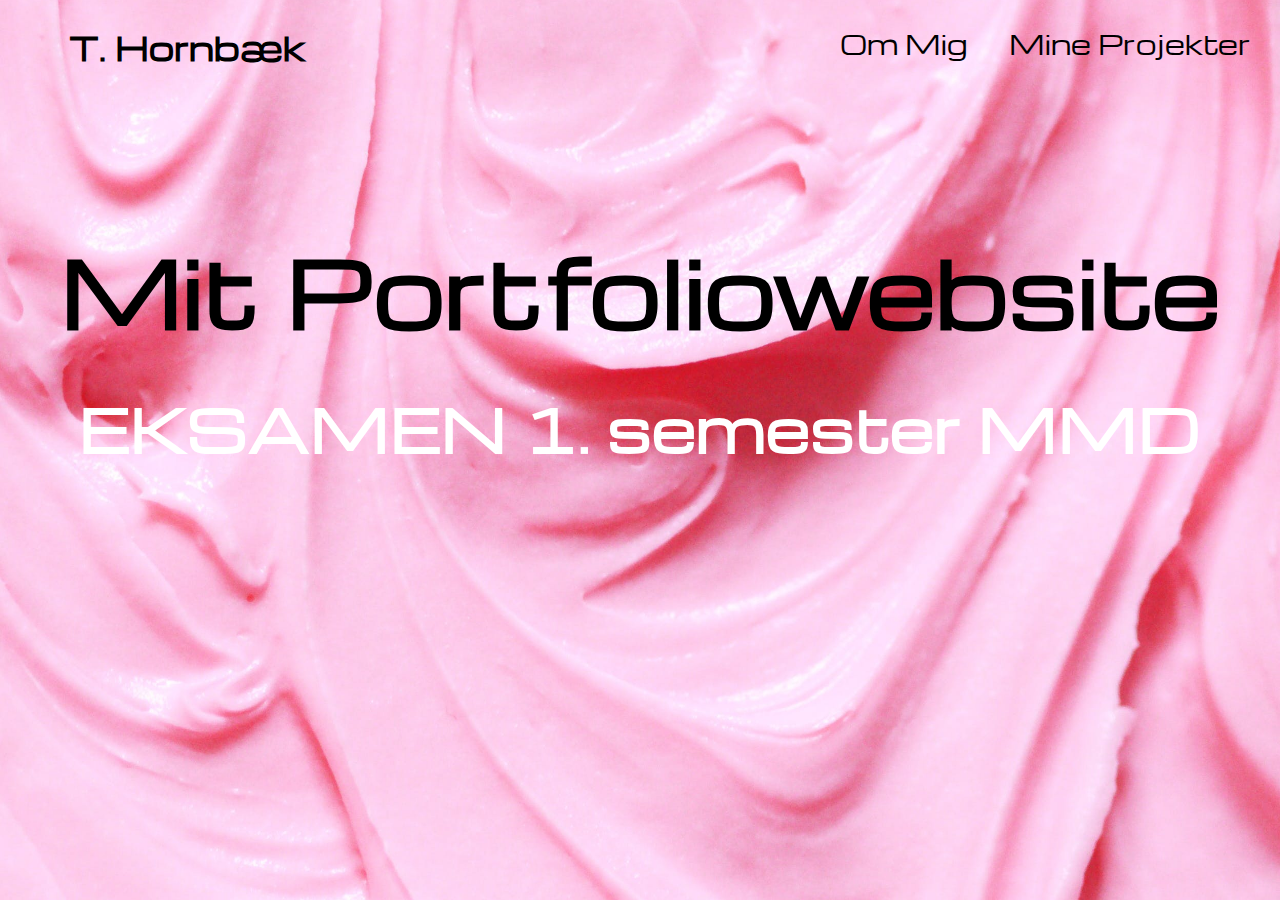
<file: PORTFOLIOSITE/index.html>
<!DOCTYPE html>
<html lang="da">
  <head>
    <meta charset="UTF-8" />
    <meta name="viewport" content="width=device-width, initial-scale=1.0" />
    <title>Portfoliowebsite</title>
    <link rel="icon" type="image/x-icon" href="/imgs/favicon1.ico" />
    <link rel="stylesheet" href="css/forside.css" />
    <link rel="stylesheet" href="css/stylte.css" />
  </head>
  <body class="forside">
    <header>
      <nav class="navbar">
        <ul>
          <li><a href="index.html" class="logo"> T. Hornbæk</a></li>
          <li><a href="mineprojekter.html">Mine Projekter</a></li>
          <li><a href="ommig.html">Om Mig</a></li>
        </ul>
      </nav>
    </header>
    <main>
      <h1 class="titel">Mit Portfoliowebsite</h1>
      <h2 class="undertitel">EKSAMEN 1. semester MMD</h2>
    </main>
    <footer></footer>
  </body>
</html>
</file>
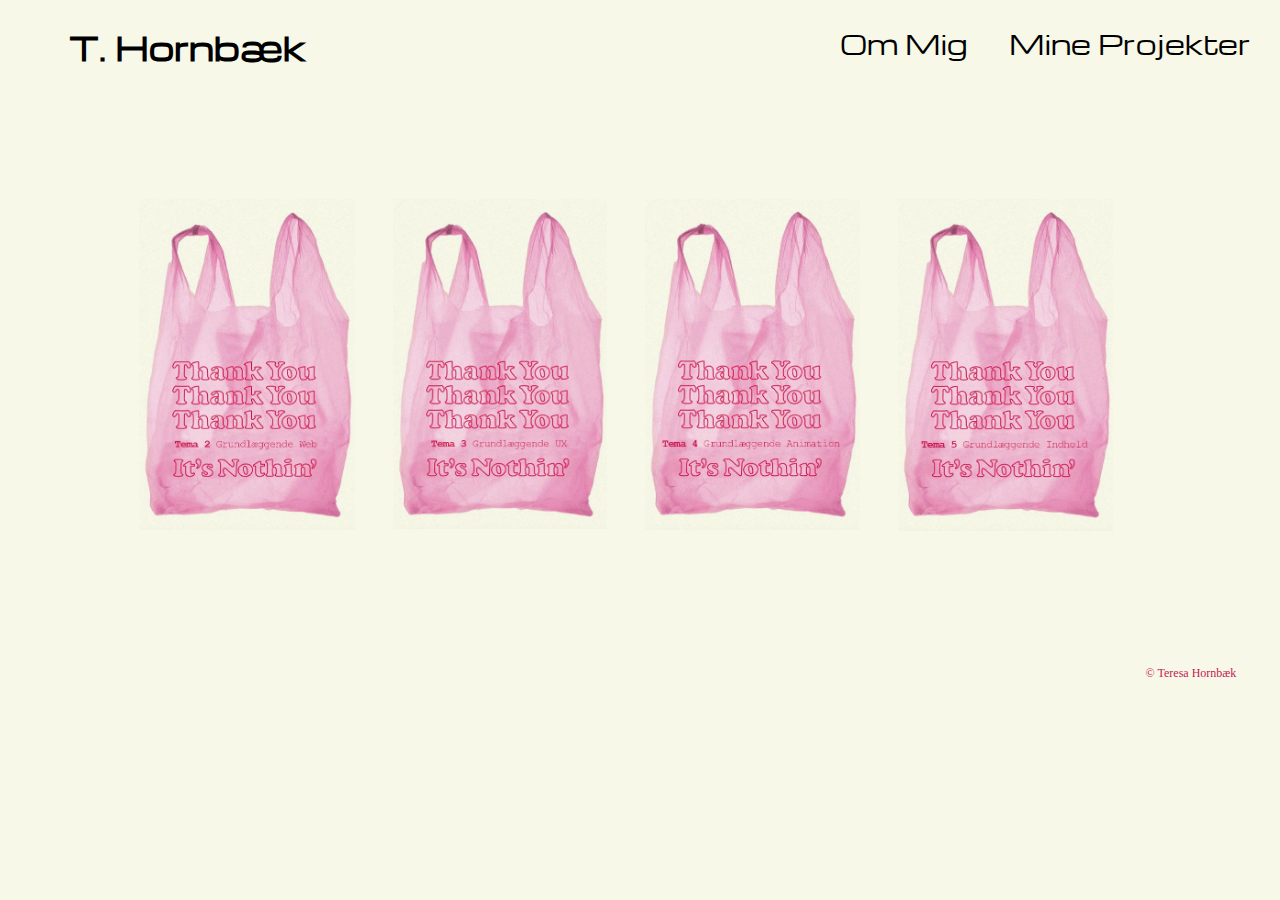
<file: PORTFOLIOSITE/mineprojekter.html>
<!DOCTYPE html>
<html lang="da">
  <head>
    <meta charset="UTF-8" />
    <meta name="viewport" content="width=device-width, initial-scale=1.0" />
    <title>Mine Projekter</title>
    <link rel="stylesheet" href="css/stylte.css" />
    <link rel="stylesheet" href="css/mineprojekter.css" />
    <link rel="icon" type="image/x-icon" href="/imgs/favicon1.ico" />
  </head>
  <body>
    <header>
      <nav class="navbar">
        <ul>
          <li><a href="index.html" class="logo"> T. Hornbæk</a></li>
          <li><a href="mineprojekter.html">Mine Projekter</a></li>
          <li><a href="ommig.html">Om Mig</a></li>
        </ul>
      </nav>
    </header>
    <main class="mineprojekter">
      <div class="projekt-container">
        <div class="projekt1">
          <a href="https://teresahornbaek.dk/WEBSITE/index.html"
            ><p class="overlay">
              TEMA 2 - Grundlæggende web: I dette tema har jeg lavet mit første site. Jeg fik på forhånd alle rammerne for sitet (wirefram og layoutdiagram) og dets indhold (tekst og billeder) . Jeg skulle herefter selv vælge fonte og farver til sitet og derved gre det til mit eget. 
              Jeg lærte gennem dette site helt basal html og fik jeg den første introduktion til css og hvilken funktion css har på et site.  Her øvede jeg mig blandt andet på at lave grids, lave lister og indsætte billeder. Jeg blev introduceret til responsivitet af et site og “mobile first” tilgangen. Sitet er meget enkelt og et tydeligt begynder site, men det hele virker og det lykkedes mig at opsætte en hjemmeside efter de krav der blev givet. Klik for at se
              mere til dette projekt.
            </p>
            <img src="imgs/T2.png" alt="Takeaway pose i plast"
          /></a>
        </div>
        <div class="projekt1">
          <a href="https://teresahornbaek.dk/zzz/index.html"
            ><p class="overlay">
              TEMA 3 - Grundlæggende UX/UI: I dette tema har jeg lave et emnesite, som leger lidt med de klassiske rammer for et site. Emnet på sitet er “søvn” og jeg har lavet det i en blogagtig stil. Dette var det første site jeg skulle lave helt selv fra bunden af, hvor fokusset især lå på brugervenlighed af produktet. Jeg blev introduceret til designprocessen og research/idé fasen. Jeg lavede moodboards og et styletile, samt et wireframe i hånden og en prototype i figma, inden jeg beyndte med selve koden. Derudover brugte jeg til dette site nogle forskellige tests til udviklingen af sitet og for at gøre brugerens rejse på sitet så optimal som muligt. Jeg benyttede mig af en “trunk test” og en “tænke-højt-test”, og implemeterede de forbedringer jeg fandt frem til herigennem, på mit site. Til præsentationen af mit site i undervisningen, lavede jeg også en powerpoint. <a class="point" href="https://studkea-my.sharepoint.com/:p:/r/personal/tesv0001_stud_kea_dk/Documents/030401_pr%C3%A6sentation_TeresaHornb%C3%A6k.pptx?d=wd6c1111fd3c24f0f9b4ab29b14fde949&csf=1&web=1&e=yQzocP">Klik HER for at se den</a>. Og ellers klik på resten af teksten, for
              at se mere til dette projekt.
            </p>
            <img src="imgs/T3.png" alt="Takeaway pose i plast"
          /></a>
        </div>
        <div class="projekt1">
          <a href="https://teresahornbaek.dk/SOLBRUNEMILLE/index.html"><p class="overlay">TEMA 4 - Grundlæggende animation: I dette tema  var  slutmålet et spil. Mit spil handler om en chartergæst, Mille, der skal ned og fjerne håndklæder fra solstolene, så hun også kan få lidt farve på sin ferie i år.  Jeg fik i her den første rigtige introduktion til javascript og hvad dette ka bruges til på et site. Den nye viden brugte jeg til at opsætte spillet og dets elementer og rammer. Jeg havde forinden selve koden, lavet en paperprototype og skitseret alle figurer, layoutet og UI-elementer på papir, i hånenden. Alle elementer og baggrunde til spillet, arbejdede jeg derefter på og designet, i Illustrator. Lydene er også indspillet af mig selv og musikken er lavet i FL studios. Der var nogle enkelte småting jeg i dette tema jeg ikke fik løst, men overordnet set, fik jeg lavet et spil der virker og er sammenhængende. Klik for
            at se mere til dette projekt.</p></a>
            
            <img src="imgs/T4.png" alt="Takeaway pose i plast"
          /></a>
        </div>
        <div class="projekt1">
            <a href="https://teresahornbaek.dk/VIRKSOMHEDSSITE/index.html"><p class="overlay">TEMA 5 - Grundlæggende indhold: I dette tema har jeg, i samarbejde med min gruppe lavet et redesign af en virksomheds hjemmeside. Vi havde et fokus på samarbejde, da dette var det første gruppeprojekt og vi lærte blandt andet begreberne Github, Netlify og Scrum at kende. Jeg blev tildelt rollen som scrum-master og havde derfor til opgave at facilitere og indkalde til gruppens møder og være tovholder på projektet. Jeg fik også en introduktion til videoproduktion og redigering igennem et videosite, der også var en del af temaet. Jeg fandt også her ud af, hvordan jeg implementerer indhold som dette på et site. Sitet blev ikke helt færdig, da vi både havde nogle problemer med samarbejdet, grundet en del sygdom i gruppen og med at få de forskellige elementer til at virke på vores site. Klik for
                at se mere til dette projekt. Eller klik <a href="https://teresahornbaek.dk/VIDEOSITE/">HER</a>, for at se mit videosite.</p> </a>
            
            <img src="imgs/T5.png" alt="Takeaway pose i plast"
        /></a>
        </div>
      </div>
    </main>
    <footer>&#169; Teresa Hornbæk</footer>
  </body>
</html>
</file>
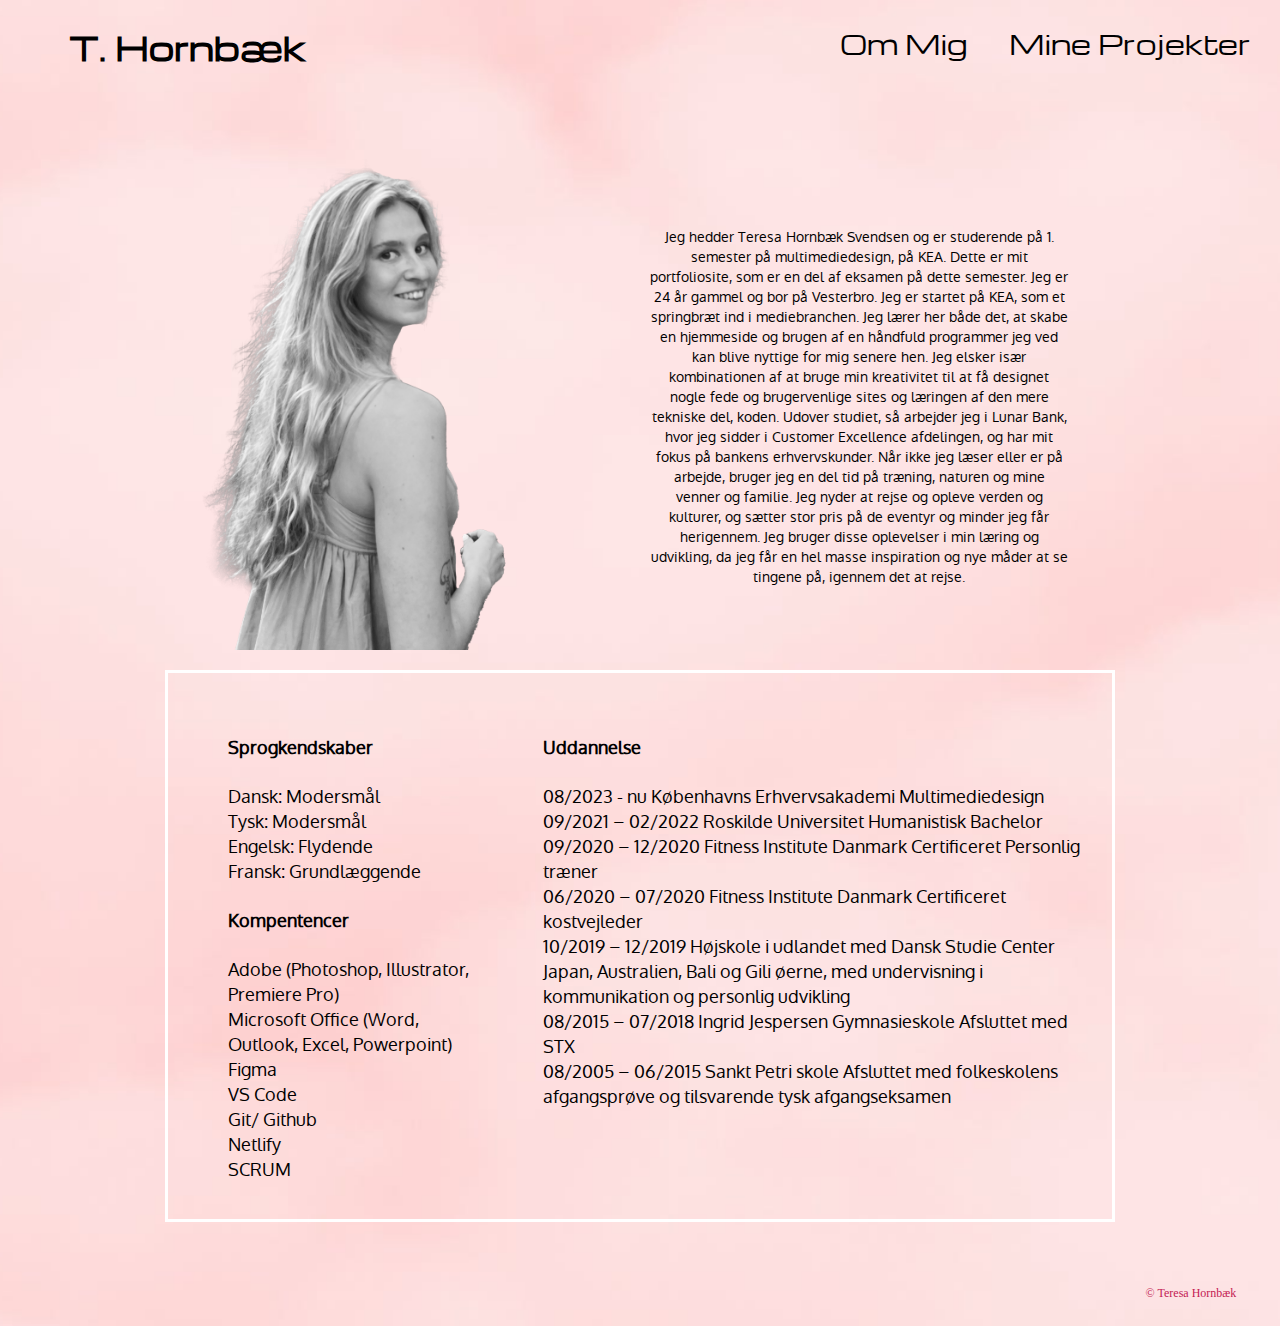
<file: PORTFOLIOSITE/ommig.html>
<!DOCTYPE html>
<html lang="da">
  <head>
    <meta charset="UTF-8" />
    <meta name="viewport" content="width=device-width, initial-scale=1.0" />
    <title>Om mig</title>
    <link rel="icon" type="image/x-icon" href="/imgs/favicon1.ico" />
    <link rel="stylesheet" href="css/stylte.css" />
    <link rel="stylesheet" href="css/ommig.css" />
  </head>
  <body class="ommig">
    <header>
      <nav class="navbar">
        <ul>
          <li><a href="index.html" class="logo"> T. Hornbæk</a></li>
          <li><a href="mineprojekter.html">Mine Projekter</a></li>
          <li><a href="ommig.html">Om Mig</a></li>
        </ul>
      </nav>
    </header>
    <main>
      <div class="container">
        <div class="image-container">
          <img src="imgs/mig.png" alt="Teresa Hornbæk i sort/hvid" />
        </div>
        <div class="text-container">
          <p>
            Jeg hedder Teresa Hornbæk Svendsen og er studerende på 1. semester
            på multimediedesign, på KEA. Dette er mit portfoliosite, som er en
            del af eksamen på dette semester. Jeg er 24 år gammel og bor på
            Vesterbro. Jeg er startet på KEA, som et springbræt ind i
            mediebranchen. Jeg lærer her både det, at skabe en hjemmeside og
            brugen af en håndfuld programmer jeg ved kan blive nyttige for mig
            senere hen. Jeg elsker især kombinationen af at bruge min
            kreativitet til at få designet nogle fede og brugervenlige sites og
            læringen af den mere tekniske del, koden. Udover studiet, så
            arbejder jeg i Lunar Bank, hvor jeg sidder i Customer Excellence
            afdelingen, og har mit fokus på bankens erhvervskunder. Når ikke jeg
            læser eller er på arbejde, bruger jeg en del tid på træning, naturen
            og mine venner og familie. Jeg nyder at rejse og opleve verden og
            kulturer, og sætter stor pris på de eventyr og minder jeg får
            herigennem. Jeg bruger disse oplevelser i min læring og udvikling,
            da jeg får en hel masse inspiration og nye måder at se tingene på,
            igennem det at rejse.
          </p>
        </div>

        <div class="textbox">
          <ul>
            <h4>Sprogkendskaber</h4>
            <li>Dansk: Modersmål</li>
            <li>Tysk: Modersmål</li>
            <li>Engelsk: Flydende</li>
            <li>Fransk: Grundlæggende</li>
            <h4>Kompentencer</h4>
            <li>Adobe (Photoshop, Illustrator, Premiere Pro)</li>
            <li>Microsoft Office (Word, Outlook, Excel, Powerpoint)</li>
            <li>Figma</li>
            <li>VS Code</li>
            <li>Git/ Github</li>
            <li>Netlify</li>
            <li>SCRUM</li>
          </ul>

          <ul>
            <h4>Uddannelse</h4>
            <li>08/2023 - nu Københavns Erhvervsakademi Multimediedesign</li>
            <li>09/2021 – 02/2022 Roskilde Universitet Humanistisk Bachelor</li>
            <li>
              09/2020 – 12/2020 Fitness Institute Danmark Certificeret Personlig
              træner
            </li>
            <li>
              06/2020 – 07/2020 Fitness Institute Danmark Certificeret
              kostvejleder
            </li>
            <li>
              10/2019 – 12/2019 Højskole i udlandet med Dansk Studie Center
              Japan, Australien, Bali og Gili øerne, med undervisning i
              kommunikation og personlig udvikling
            </li>
            <li>
              08/2015 – 07/2018 Ingrid Jespersen Gymnasieskole Afsluttet med STX
            </li>
            <li>
              08/2005 – 06/2015 Sankt Petri skole Afsluttet med folkeskolens
              afgangsprøve og tilsvarende tysk afgangseksamen
            </li>
          </ul>
        </div>
      </div>
    </main>
    <footer>&#169; Teresa Hornbæk</footer>
  </body>
</html>
</file>
<file: PORTFOLIOSITE/css/forside.css>
.forside {
  background-image: url(../imgs/forside.jpg);
  background-color: hotpink;
  background-position: center;
  background-size: cover;
  background-repeat: no-repeat;
  background-size: 150%;
}

.navbar {
  justify-content: right;
  overflow: hidden;
}

.navbar a {
  float: right;
  text-decoration: none;
  color: rgb(0, 0, 0);
  text-align: center;
  padding: 0px 20px;
  border: 1px solid transparent;
  transition: 0.5 ease;
}

.navbar ul {
  list-style-type: none;
  font-size: 2vw;
  font-family: michro;
}

.navbar a:hover {
  color: rgb(0, 0, 0);
  text-decoration: none;
  border-bottom: 2px solid rgb(0, 0, 0);
  transition: border-bottom 0.2s;
}

.navbar a.logo {
  float: left;
  font-size: 2.5vw;
  font-weight: bold;
}

.titel {
  font-size: 7vw;
  text-align: center;
  margin-top: 15%;
  font-family: michro;
}

.undertitel {
  font-size: 4.5vw;
  text-align: center;
  color: white;
  font-family: michro;
}

@media screen and (max-width: 800px) {
  .forside {
    background-image: url(../imgs/forside.jpg);
    background-color: hotpink;
    background-position: center;
    background-size: cover;
    background-repeat: no-repeat;
    background-size: 190%;
  }
  .undertitel {
    font-size: 5vw;
    text-align: center;
    color: white;
    font-family: michro;
  }
}
</file>
<file: PORTFOLIOSITE/css/stylte.css>
@font-face {
  font-family: michro;
  src: url(../fonts/michroma-regular-webfont.woff2);
}

@font-face {
  font-family: oxy;
  src: url(../fonts/oxygen-regular-webfont.woff2);
}
</file>
<file: PORTFOLIOSITE/css/mineprojekter.css>
body {
  background-color: rgba(247, 248, 231, 1);
}

.mineprojekter {
  background-color: rgba(247, 248, 231, 1);
  justify-content: center;
  align-items: center;
  margin: 10%;
}

.projekt-container {
  display: flex;
}

img {
  width: 85%;
  margin: 2%;
}

a {
  text-decoration: none;
  color: #000;
}

/* Projekt præsentation */

.projekt1 {
  position: relative;
  display: inline-block;
}

.overlay {
  position: absolute;
  top: 0;
  left: 0;
  width: 100%;
  height: 100%;
  background: rgba(247, 248, 231, 1);
  color: black;
  opacity: 0;
  transition: opacity 0.3s ease;
  font-family: oxy;
  font-size: 1vw;
}

.projekt1:hover .overlay {
  opacity: 1;
}

.overlay p {
  position: absolute;
  top: 50%;
  left: 50%;
  transform: translate(-50%, -50%);
  text-align: center;
  font-family: oxy;
}

/* NAVBAR */
.navbar {
  justify-content: right;
  overflow: hidden;
}

.navbar a {
  float: right;
  text-decoration: none;
  color: rgb(0, 0, 0);
  text-align: center;
  padding: 0px 20px;
  border: 1px solid transparent;
  transition: 0, 5 ease;
}

.navbar ul {
  list-style-type: none;
  font-size: 2vw;
  font-family: michro;
}

.navbar a:hover {
  color: rgb(0, 0, 0);
  text-decoration: none;
  border-bottom: 2px solid rgb(0, 0, 0);
  transition: border-bottom 0.2s;
}

.navbar a.logo {
  float: left;
  font-size: 2.5vw;
  font-weight: bold;
}

footer {
  color: rgb(196, 26, 83);
  margin-top: 5%;
  margin-left: 90%;
  margin-bottom: 2%;
  font-size: 12px;
}

@media screen and (max-width: 800px) {
  /* Anvend disse regler, når skærmbredden er 600px eller mindre (typisk mobilskærme) */
  .projekt-container {
    flex-direction: column; /* Ændr retningen til kolonne på mindre skærme */
    align-items: center; /* Centrer elementer i kolonne */
  }

  img {
    margin: 10px 0;
  }

  .overlay {
    position: absolute;
    top: 0;
    left: 0;
    width: 100%;
    height: 100%;
    background: rgba(247, 248, 231, 1);
    color: black;
    opacity: 0;
    transition: opacity 0.3s ease;
    font-family: oxy;
    font-size: 3vw;
  }
}
</file>
<file: PORTFOLIOSITE/css/ommig.css>
.ommig {
  background-image: url(../imgs/ommig.jpg);
  background-position: center;
  background-size: cover;
  background-repeat: no-repeat;
  background-size: 370%;
}

img {
  width: 100%;
}

/* Grid opsætning */
.container {
  display: grid;
  grid-template-columns: 1fr 1fr;
  max-width: 950px;
  margin: 20px auto;
  gap: 20px;
  overflow: hidden;
}

img {
  max-width: 130%;
  height: auto;
  display: block;
  margin: 0 auto;
}

p {
  text-align: center;
  font-family: oxy;
  font-size: 90%;
  margin-right: 10%;
  margin-top: 30%;
}

.textbox {
  padding: 20px;
  border: 3px solid #fff; /* Hvid kant */
  grid-column: span 2;
  margin: 0;
  display: grid;
  grid-template-columns: 1fr 2fr;
  gap: 20px;
  font-family: oxy;
  font-size: 1.4vw;
}

li {
  text-decoration: none;
  list-style: none;
}

/* NAVBAR */
.navbar {
  justify-content: right;
  overflow: hidden;
}

.navbar a {
  float: right;
  text-decoration: none;
  color: rgb(0, 0, 0);
  text-align: center;
  padding: 0px 20px;
  border: 1px solid transparent;
  transition: 0, 5 ease;
}

.navbar ul {
  list-style-type: none;
  font-size: 2vw;
  font-family: michro;
}

.navbar a:hover {
  color: rgb(0, 0, 0);
  text-decoration: none;
  border-bottom: 2px solid rgb(0, 0, 0);
  transition: border-bottom 0.2s;
}

.navbar a.logo {
  float: left;
  font-size: 2.5vw;
  font-weight: bold;
}

footer {
  color: rgb(196, 26, 83);
  margin-top: 5%;
  margin-left: 90%;
  margin-bottom: 2%;
  font-size: 12px;
}

@media screen and (max-width: 800px) {
  .ommig {
    background-image: url(../imgs/ommig.jpg);
    background-position: center;
    background-size: cover;
    background-repeat: no-repeat;
    background-size: 500%;
  }

  p {
    text-align: center;
    font-family: oxy;
    font-size: 1.7vw;
    margin-right: 15%;
    margin-top: 15%;
  }

  .textbox {
    padding: 20px;
    border: 3px solid #fff; /* Hvid kant */
    grid-column: span 2;
    margin: 0;
    display: grid;
    grid-template-columns: 1fr 2fr;
    gap: 20px;
    font-family: oxy;
    font-size: 2vw;
  }
}
</file>
